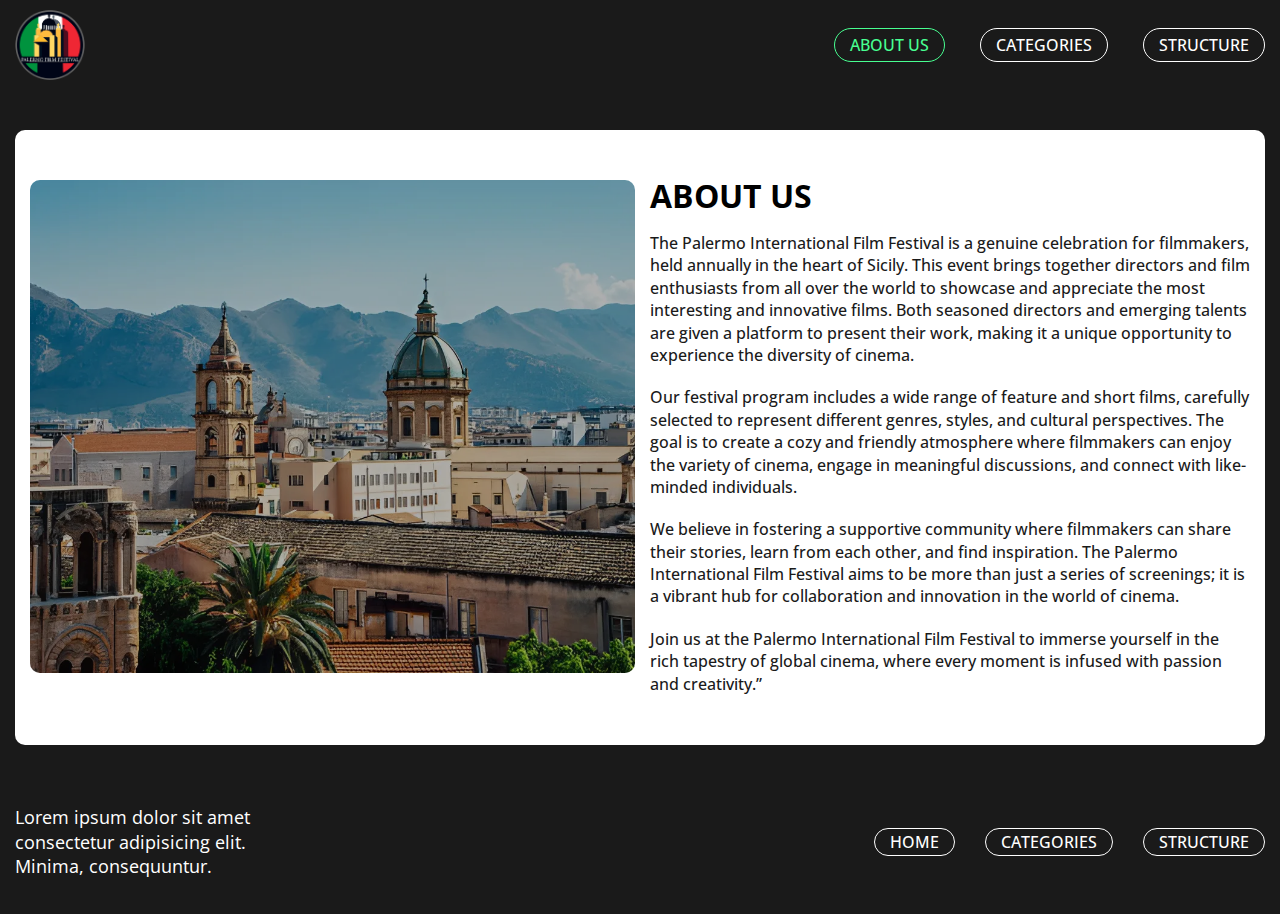
<file: index.html>
<!DOCTYPE html>
<html lang="en">
<head>
  <meta charset="UTF-8">
  <meta name="viewport" content="width=device-width, initial-scale=1.0">
  <link rel="stylesheet" href="assets/css/reset.css">
  <link rel="stylesheet" href="assets/css/index.css">
  <title>Document</title>
</head>
<body>
  <div class="wrapper">
    <header class="header">
      <div class="header__inner">
        <div class="header__container container">
          <a class="header__logo" href="index.html">
            <img src="assets/images/logo.png" width="70" height="70" alt="Logo Palermo Film Festival">
          </a>
          <button class="header__burger" aria-label="burger">
            <span></span>
          </button>
          <nav class="header__nav">
            <ul class="header__list">
              <li class="header__item">
                <a class="header__link header__link--active" href="index.html">About us</a>
              </li>
              <li class="header__item">
                <a class="header__link" href="categories.html">Categories</a>
              </li>
              <li class="header__item">
                <a class="header__link" href="#">Structure</a>
              </li>
            </ul>
          </nav>
        </div>
      </div>
    </header>
    <main>
      <section class="about">
        <div class="about__inner">
          <div class="about__container container">
            <div class="about__body">
              <div class="about__img">
                <!-- <img src="assets/images/about-img.jpeg" width="612" height="408" alt=""> -->
              </div>
              <div class="about__info">
                <h2 class="about__title">About us</h2>
                <p class="about__description">The Palermo International Film Festival is a genuine celebration for filmmakers, held annually in the heart of Sicily. This event brings together directors and film enthusiasts from all over the world to showcase and appreciate the most interesting and innovative films. Both seasoned directors and emerging talents are given a platform to present their work, making it a unique opportunity to experience the diversity of cinema.</p>
                <p class="about__description">Our festival program includes a wide range of feature and short films, carefully selected to represent different genres, styles, and cultural perspectives. The goal is to create a cozy and friendly atmosphere where filmmakers can enjoy the variety of cinema, engage in meaningful discussions, and connect with like-minded individuals.</p>
                <p class="about__description">We believe in fostering a supportive community where filmmakers can share their stories, learn from each other, and find inspiration. The Palermo International Film Festival aims to be more than just a series of screenings; it is a vibrant hub for collaboration and innovation in the world of cinema.</p>
                <p class="about__description">Join us at the Palermo International Film Festival to immerse yourself in the rich tapestry of global cinema, where every moment is infused with passion and creativity.”</p>
              </div>
            </div>
          </div>
        </div>
      </section>
    </main>
   <footer class="footer">
     <div class="footer__container container">
        <div class="footer__inner">
          <p class="footer__description">
            Lorem ipsum dolor sit amet consectetur adipisicing elit. Minima, consequuntur.
          </p>
          <nav class="footer__nav">
            <ul class="footer__list">
              <li class="footer__item">
                <a class="footer__link" href="#">Home</a>
              </li>
              <li class="footer__item">
                <a class="footer__link" href="#">Categories</a>
              </li>
              <li class="footer__item">
                <a class="footer__link" href="#">Structure</a>
              </li>
            </ul>
          </nav>
        </div>
     </div>
   </footer>
  </div>
  <script src="assets/js/main.js"></script>
</body>
</html>
</file>
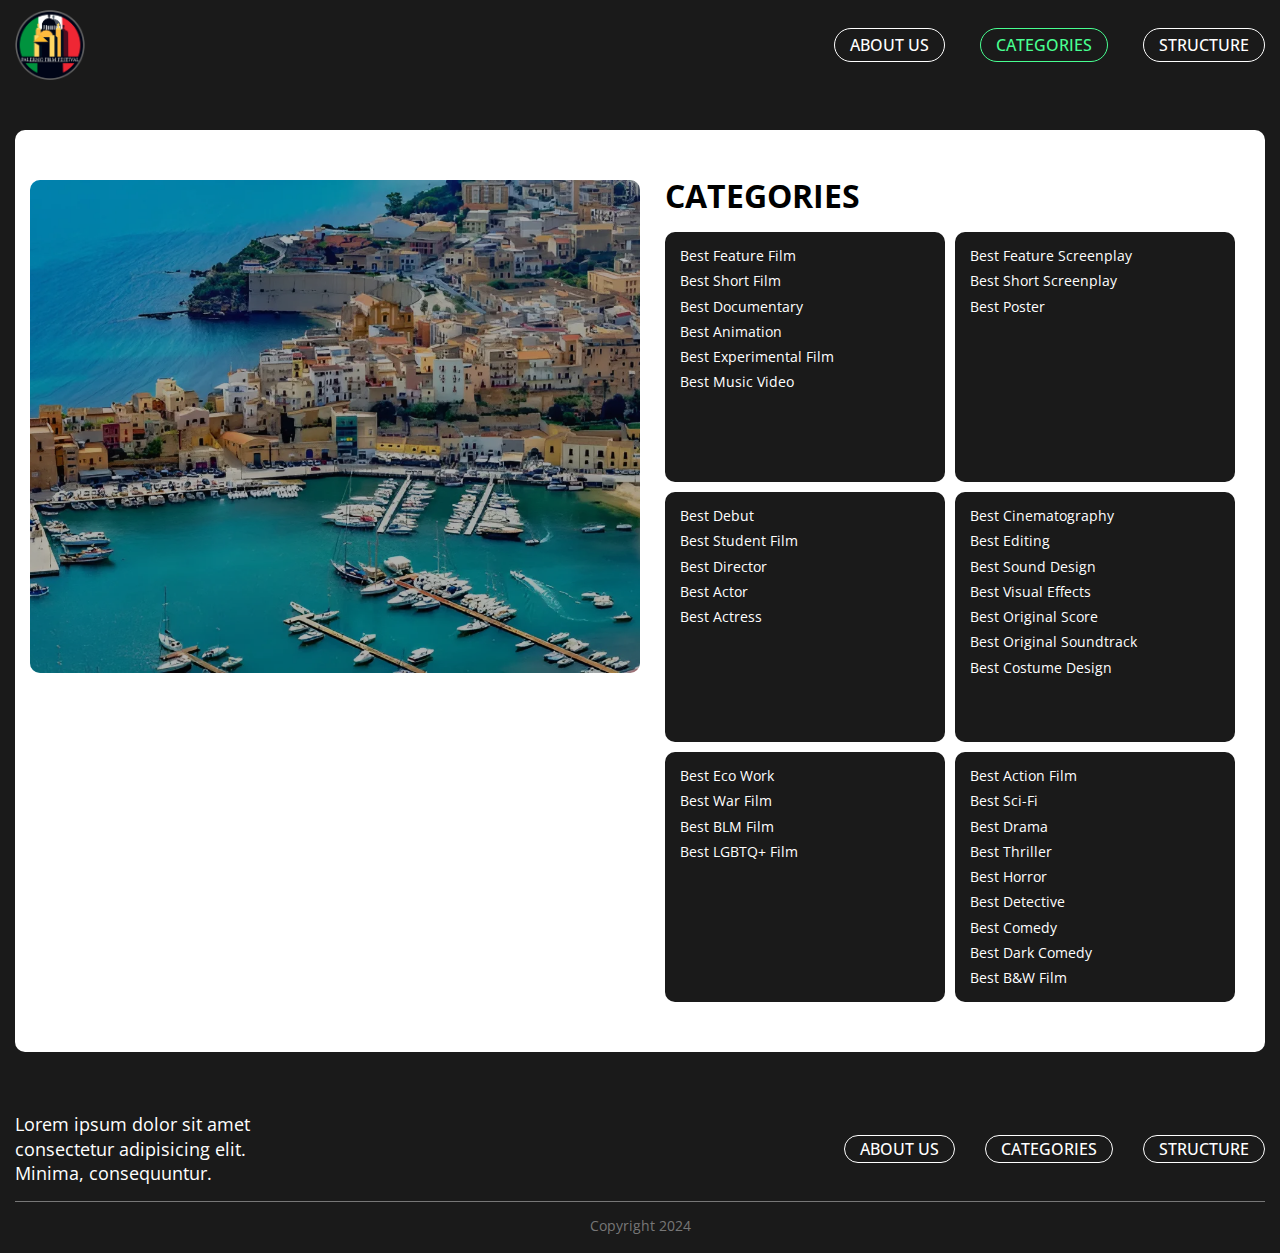
<file: categories.html>
<!DOCTYPE html>
<html lang="en">
<head>
  <meta charset="UTF-8">
  <meta name="viewport" content="width=device-width, initial-scale=1.0">
  <link rel="stylesheet" href="assets/css/categories.css">
  <title>Document</title>
</head>
<body>
  <div class="wrapper">
    <header class="header">
      <div class="header__inner">
        <div class="header__container container">
          <a class="header__logo" href="index.html">
            <img src="assets/images/logo.png" width="70" height="70" alt="Logo Palermo Film Festival">
          </a>
          <button class="header__burger" aria-label="burger">
            <span></span>
          </button>
          <nav class="header__nav">
            <ul class="header__list">
              <li class="header__item">
                <a class="header__link" href="index.html">About us</a>
              </li>
              <li class="header__item">
                <a class="header__link header__link--active" href="categories.html">Categories</a>
              </li>
              <li class="header__item">
                <a class="header__link" href="structure.html">Structure</a>
              </li>
            </ul>
          </nav>
        </div>
      </div>
    </header>
    <main>
      <section class="categories">
        <div class="categories__inner">
          <div class="categories__container container">
            <div class="categories__body">
              <div class="categories__img"></div>
              <div class="categories__info">
                <h2 class="categories__title">Categories</h2>
                <div class="categories__grid">
                  <ul class="categories__list">
                    <li class="categories__item">Best Feature Film</li>
                    <li class="categories__item">Best Short Film</li>
                    <li class="categories__item">Best Documentary</li>
                    <li class="categories__item">Best Animation</li>
                    <li class="categories__item">Best Experimental Film</li>
                    <li class="categories__item">Best Music Video</li>
                 </ul>             
                 <ul class="categories__list">
                    <li class="categories__item">Best Feature Screenplay</li>
                    <li class="categories__item">Best Short Screenplay</li>
                    <li class="categories__item">Best Poster</li>
                 </ul>         
                 <ul class="categories__list">
                    <li class="categories__item">Best Debut</li>
                    <li class="categories__item">Best Student Film</li>
                    <li class="categories__item">Best Director</li>
                    <li class="categories__item">Best Actor</li>
                    <li class="categories__item">Best Actress</li>
                 </ul>           
                 <ul class="categories__list">
                    <li class="categories__item">Best Cinematography</li>
                    <li class="categories__item">Best Editing</li>
                    <li class="categories__item">Best Sound Design</li>
                    <li class="categories__item">Best Visual Effects</li>
                    <li class="categories__item">Best Original Score</li>
                    <li class="categories__item">Best Original Soundtrack</li>
                    <li class="categories__item">Best Costume Design</li>
                 </ul>             
                 <ul class="categories__list">
                    <li class="categories__item">Best Eco Work</li>
                    <li class="categories__item">Best War Film</li>
                    <li class="categories__item">Best BLM Film</li>
                    <li class="categories__item">Best LGBTQ+ Film</li>
                 </ul>         
                 <ul class="categories__list">
                    <li class="categories__item">Best Action Film</li>
                    <li class="categories__item">Best Sci-Fi</li>
                    <li class="categories__item">Best Drama</li>
                    <li class="categories__item">Best Thriller</li>
                    <li class="categories__item">Best Horror</li>
                    <li class="categories__item">Best Detective</li>
                    <li class="categories__item">Best Comedy</li>
                    <li class="categories__item">Best Dark Comedy</li>
                    <li class="categories__item">Best B&W Film</li>
                 </ul> 
                </div>      
              </div>
            </div>
          </div>
        </div>
      </section>
    </main>
   <footer class="footer">
     <div class="footer__container container">
        <div class="footer__inner">
          <p class="footer__description">
            Lorem ipsum dolor sit amet consectetur adipisicing elit. Minima, consequuntur.
          </p>
          <nav class="footer__nav">
            <ul class="footer__list">
              <li class="footer__item">
                <a class="footer__link" href="index.html">About us</a>
              </li>
              <li class="footer__item">
                <a class="footer__link" href="categories.html">Categories</a>
              </li>
              <li class="footer__item">
                <a class="footer__link" href="structure.html">Structure</a>
              </li>
            </ul>
          </nav>
        </div>
        <div class="footer__bottom">
          <a class="footer__copyright" href="#">Copyright 2024</a>
        </div>
     </div>
   </footer>
  </div>
  <script src="assets/js/main.js"></script>
</body>
</html>
</file>
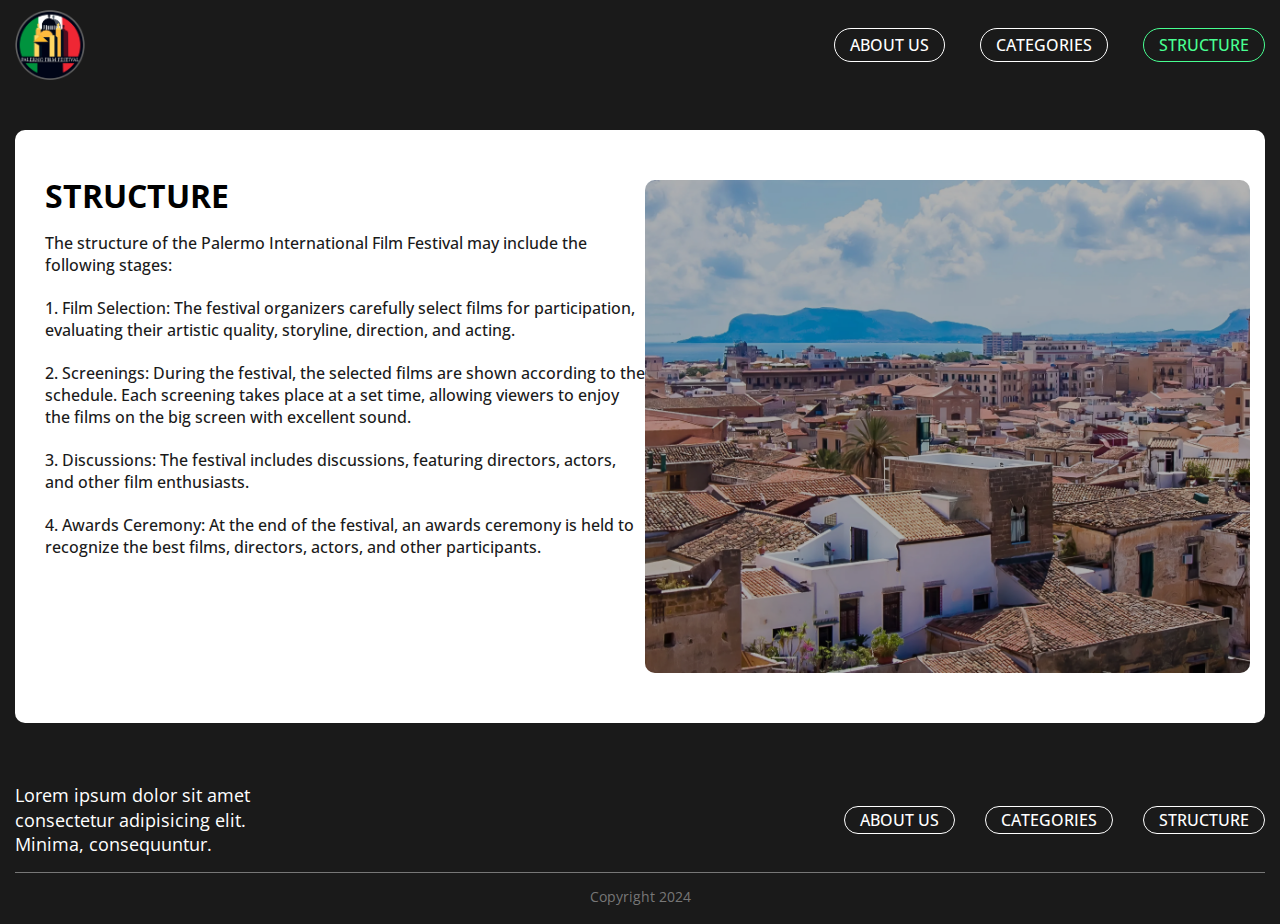
<file: structure.html>
<!DOCTYPE html>
<html lang="en">
<head>
  <meta charset="UTF-8">
  <meta name="viewport" content="width=device-width, initial-scale=1.0">
  <link rel="stylesheet" href="assets/css/structure.css">
  <title>Document</title>
</head>
<body>
  <div class="wrapper">
    <header class="header">
      <div class="header__inner">
        <div class="header__container container">
          <a class="header__logo" href="index.html">
            <img src="assets/images/logo.png" width="70" height="70" alt="Logo Palermo Film Festival">
          </a>
          <button class="header__burger" aria-label="burger">
            <span></span>
          </button>
          <nav class="header__nav">
            <ul class="header__list">
              <li class="header__item">
                <a class="header__link" href="index.html">About us</a>
              </li>
              <li class="header__item">
                <a class="header__link" href="categories.html">Categories</a>
              </li>
              <li class="header__item">
                <a class="header__link header__link--active" href="structure.html">Structure</a>
              </li>
            </ul>
          </nav>
        </div>
      </div>
    </header>
    <main>
      <section class="structure">
        <div class="structure__inner">
          <div class="structure__container container">
            <div class="structure__body">
              <div class="structure__info">
                <h2 class="structure__title">structure</h2>
                <p class="structure__description">The structure of the Palermo International Film Festival may include the following stages:</p>
                <p class="structure__description">1. Film Selection: The festival organizers carefully select films for participation, evaluating their artistic quality, storyline, direction, and acting.</p>
                <p class="structure__description">2. Screenings: During the festival, the selected films are shown according to the schedule. Each screening takes place at a set time, allowing viewers to enjoy the films on the big screen with excellent sound.</p>
                <p class="structure__description">3. Discussions: The festival includes discussions, featuring directors, actors, and other film enthusiasts.</p>
                <p class="structure__description">4. Awards Ceremony: At the end of the festival, an awards ceremony is held to recognize the best films, directors, actors, and other participants.</p>
              </div>
              <div class="structure__img">
                <!-- <img src="assets/images/about-img.jpeg" width="612" height="408" alt=""> -->
              </div>
            </div>
          </div>
        </div>
      </section>
    </main>
   <footer class="footer">
     <div class="footer__container container">
        <div class="footer__inner">
          <p class="footer__description">
            Lorem ipsum dolor sit amet consectetur adipisicing elit. Minima, consequuntur.
          </p>
          <nav class="footer__nav">
            <ul class="footer__list">
              <li class="footer__item">
                <a class="footer__link" href="index.html">About us</a>
              </li>
              <li class="footer__item">
                <a class="footer__link" href="categories.html">Categories</a>
              </li>
              <li class="footer__item">
                <a class="footer__link" href="structure.html">Structure</a>
              </li>
            </ul>
          </nav>
        </div>
        <div class="footer__bottom">
          <a class="footer__copyright" href="#">Copyright 2024</a>
        </div>
     </div>
   </footer>
  </div>
  <script src="assets/js/main.js"></script>
</body>
</html>
</file>
<file: assets/css/index.css>
@import"https://fonts.googleapis.com/css2?family=Open+Sans:ital,wght@0,300..800;1,300..800&display=swap";:root{--dark-col: #1a1a1a;--white-col: #fff;--green-col: #48ff91;--grey-col: #777;--overlay-col: rgba(0, 0, 0, 0.846);--overlay-img: rgba(0, 0, 0, 0.3)}*{padding:0;margin:0;border:0}*,*:before,*:after{-webkit-box-sizing:border-box;box-sizing:border-box}:focus,:active{outline:none}a:focus,a:active{outline:none}nav,footer,header,aside{display:block}html,body{height:100%;width:100%;font-size:100%;line-height:1;-ms-text-size-adjust:100%;-moz-text-size-adjust:100%;-webkit-text-size-adjust:100%}input,button,textarea{font-family:inherit}input::-ms-clear{display:none}button{cursor:pointer}button::-moz-focus-inner{padding:0;border:0}a,a:visited{text-decoration:none}a:hover{text-decoration:none}ul li{list-style:none}img{vertical-align:top}h1,h2,h3,h4,h5,h6{font-size:inherit;font-weight:inherit}a{color:inherit}::-webkit-scrollbar{width:4px;height:4px}::-webkit-scrollbar-thumb{background-color:var(--green-col);border-radius:20px}::-webkit-scrollbar-track{background-color:var(--white-col)}body{font-family:"Open Sans",sans-serif;background:var(--dark-col);font-size:16px}.wrapper{min-height:100%;width:100%;overflow:hidden}.container{max-width:1330px;margin:0 auto;padding:0 15px;height:100%}body.no-scroll{overflow:hidden}.header__burger{cursor:pointer;padding:12px 0;display:none;background:rgba(0,0,0,0);z-index:10}.header__burger span{position:relative;display:block;width:20px;height:2px;-webkit-transition:all .3s ease;transition:all .3s ease;background:var(--white-col);border-radius:30px;display:-webkit-box;display:-ms-flexbox;display:flex;-webkit-box-pack:end;-ms-flex-pack:end;justify-content:end;cursor:pointer}.header__burger span:before,.header__burger span:after{position:absolute;background:rgba(0,0,0,0);content:"";width:25px;height:2px;-webkit-transition:all .3s ease;transition:all .3s ease;background:var(--white-col);border-radius:30px;cursor:pointer}.header__burger span:before{top:-8px}.header__burger span:after{top:8px}.header__burger.active span{background:rgba(0,0,0,0)}.header__burger.active span:before{-webkit-transform:rotate(45deg) translate(5px, 6px);-ms-transform:rotate(45deg) translate(5px, 6px);transform:rotate(45deg) translate(5px, 6px)}.header__burger.active span:after{-webkit-transform:rotate(-45deg) translate(5px, -6px);-ms-transform:rotate(-45deg) translate(5px, -6px);transform:rotate(-45deg) translate(5px, -6px)}.header__inner{background-color:var(--dark-col)}.header__container{padding:10px 15px;display:-webkit-box;display:-ms-flexbox;display:flex;-webkit-box-align:center;-ms-flex-align:center;align-items:center;-webkit-box-pack:justify;-ms-flex-pack:justify;justify-content:space-between}.header__logo{font-size:1.7em;font-weight:700;color:var(--green-col)}.header__list{display:-webkit-box;display:-ms-flexbox;display:flex;gap:35px}.header__link{font-size:1em;font-weight:500;color:var(--white-col);padding:5px 15px;border:1px solid var(--white-col);border-radius:20px;text-transform:uppercase;-webkit-transition:color .3s ease,border .3s ease;transition:color .3s ease,border .3s ease}.header__link:hover{color:var(--green-col);border:1px solid var(--green-col)}.header__link--active{color:var(--green-col);border:1px solid var(--green-col)}@media(max-width: 600px){.header__inner{border-bottom:1px solid var(--white-col)}.header__container{padding:8px 15px}.header__logo img{width:50px;height:50px}.header__burger{display:block}.header__nav{display:none}.header__nav.active{position:fixed;top:0;right:0;z-index:9;width:100%;height:100%;display:-webkit-box;display:-ms-flexbox;display:flex;-webkit-box-pack:center;-ms-flex-pack:center;justify-content:center;-webkit-box-align:center;-ms-flex-align:center;align-items:center;background-color:var(--overlay-col)}.header__list{-webkit-box-orient:vertical;-webkit-box-direction:normal;-ms-flex-direction:column;flex-direction:column;text-align:center;padding:40px}}.about{position:relative;margin:40px 0}.about__inner{height:100%}.about__body{display:-webkit-box;display:-ms-flexbox;display:flex;-webkit-box-pack:justify;-ms-flex-pack:justify;justify-content:space-between;background-color:var(--white-col);border-radius:10px;padding:50px 15px}.about__img{width:50%;min-height:100%;position:relative;border-radius:10px;overflow:hidden;height:493px;background:url("../images/about-img.jpeg") no-repeat;background-size:cover;background-position:center}.about__img::before{content:"";position:absolute;background-color:var(--overlay-img);width:100%;height:100%}.about__img img{border-radius:10px}.about__info{max-width:600px;margin-left:15px;display:-webkit-box;display:-ms-flexbox;display:flex;-webkit-box-orient:vertical;-webkit-box-direction:normal;-ms-flex-direction:column;flex-direction:column;gap:20px}.about__title{font-size:2em;font-weight:700;text-transform:uppercase}.about__description{color:var(--dark-col);font-size:1em;font-weight:500;line-height:1.4}@media(max-width: 1100px){.about{margin:30px 0}.about__body{-webkit-box-orient:vertical;-webkit-box-direction:reverse;-ms-flex-direction:column-reverse;flex-direction:column-reverse;padding:15px;gap:20px}.about__img{width:100%}.about__info{max-width:100%;margin:0}}@media(max-width: 768px){.about__img{height:360px}}@media(max-width: 600px){.about__title{font-size:1.6em}.about__description{font-size:.9em}}.footer{padding:20px 0}.footer__inner{display:-webkit-box;display:-ms-flexbox;display:flex;-webkit-box-pack:justify;-ms-flex-pack:justify;justify-content:space-between;-webkit-box-align:center;-ms-flex-align:center;align-items:center;padding-bottom:15px}.footer__description{max-width:300px;color:var(--white-col);font-size:1.1em;line-height:1.4}.footer__nav{max-width:50%}.footer__list{display:-webkit-box;display:-ms-flexbox;display:flex;-webkit-box-pack:justify;-ms-flex-pack:justify;justify-content:space-between;gap:30px}.footer__link{font-size:1em;font-weight:500;color:var(--white-col);padding:5px 15px;border:1px solid var(--white-col);border-radius:20px;text-transform:uppercase;-webkit-transition:color .3s ease,border .3s ease;transition:color .3s ease,border .3s ease;display:block;white-space:nowrap}.footer__link:hover{color:var(--green-col);border:1px solid var(--green-col)}.footer__bottom{padding-top:15px;text-align:center;border-top:1px solid var(--grey-col)}.footer__copyright{color:var(--grey-col);font-size:.9em}@media(max-width: 900px){.footer__inner{-webkit-box-orient:vertical;-webkit-box-direction:normal;-ms-flex-direction:column;flex-direction:column;-webkit-box-align:start;-ms-flex-align:start;align-items:start;gap:35px;padding-bottom:30px}.footer__list{gap:20px}}@media(max-width: 768px){.footer__description{font-size:1em}}@media(max-width: 450px){.footer__list{-ms-flex-wrap:wrap;flex-wrap:wrap}}
</file>
<file: assets/css/categories.css>
@import"https://fonts.googleapis.com/css2?family=Open+Sans:ital,wght@0,300..800;1,300..800&display=swap";:root{--dark-col: #1a1a1a;--white-col: #fff;--green-col: #48ff91;--grey-col: #777;--overlay-col: rgba(0, 0, 0, 0.846);--overlay-img: rgba(0, 0, 0, 0.3)}*{padding:0;margin:0;border:0}*,*:before,*:after{-webkit-box-sizing:border-box;box-sizing:border-box}:focus,:active{outline:none}a:focus,a:active{outline:none}nav,footer,header,aside{display:block}html,body{height:100%;width:100%;font-size:100%;line-height:1;-ms-text-size-adjust:100%;-moz-text-size-adjust:100%;-webkit-text-size-adjust:100%}input,button,textarea{font-family:inherit}input::-ms-clear{display:none}button{cursor:pointer}button::-moz-focus-inner{padding:0;border:0}a,a:visited{text-decoration:none}a:hover{text-decoration:none}ul li{list-style:none}img{vertical-align:top}h1,h2,h3,h4,h5,h6{font-size:inherit;font-weight:inherit}a{color:inherit}::-webkit-scrollbar{width:4px;height:4px}::-webkit-scrollbar-thumb{background-color:var(--green-col);border-radius:20px}::-webkit-scrollbar-track{background-color:var(--white-col)}body{font-family:"Open Sans",sans-serif;background:var(--dark-col);font-size:16px}.wrapper{min-height:100%;width:100%;overflow:hidden}.container{max-width:1330px;margin:0 auto;padding:0 15px;height:100%}body.no-scroll{overflow:hidden}.header__burger{cursor:pointer;padding:12px 0;display:none;background:rgba(0,0,0,0);z-index:10}.header__burger span{position:relative;display:block;width:20px;height:2px;-webkit-transition:all .3s ease;transition:all .3s ease;background:var(--white-col);border-radius:30px;display:-webkit-box;display:-ms-flexbox;display:flex;-webkit-box-pack:end;-ms-flex-pack:end;justify-content:end;cursor:pointer}.header__burger span:before,.header__burger span:after{position:absolute;background:rgba(0,0,0,0);content:"";width:25px;height:2px;-webkit-transition:all .3s ease;transition:all .3s ease;background:var(--white-col);border-radius:30px;cursor:pointer}.header__burger span:before{top:-8px}.header__burger span:after{top:8px}.header__burger.active span{background:rgba(0,0,0,0)}.header__burger.active span:before{-webkit-transform:rotate(45deg) translate(5px, 6px);-ms-transform:rotate(45deg) translate(5px, 6px);transform:rotate(45deg) translate(5px, 6px)}.header__burger.active span:after{-webkit-transform:rotate(-45deg) translate(5px, -6px);-ms-transform:rotate(-45deg) translate(5px, -6px);transform:rotate(-45deg) translate(5px, -6px)}.header__inner{background-color:var(--dark-col)}.header__container{padding:10px 15px;display:-webkit-box;display:-ms-flexbox;display:flex;-webkit-box-align:center;-ms-flex-align:center;align-items:center;-webkit-box-pack:justify;-ms-flex-pack:justify;justify-content:space-between}.header__logo{font-size:1.7em;font-weight:700;color:var(--green-col)}.header__list{display:-webkit-box;display:-ms-flexbox;display:flex;gap:35px}.header__link{font-size:1em;font-weight:500;color:var(--white-col);padding:5px 15px;border:1px solid var(--white-col);border-radius:20px;text-transform:uppercase;-webkit-transition:color .3s ease,border .3s ease;transition:color .3s ease,border .3s ease}.header__link:hover{color:var(--green-col);border:1px solid var(--green-col)}.header__link--active{color:var(--green-col);border:1px solid var(--green-col)}@media(max-width: 600px){.header__inner{border-bottom:1px solid var(--white-col)}.header__container{padding:8px 15px}.header__logo img{width:50px;height:50px}.header__burger{display:block}.header__nav{display:none}.header__nav.active{position:fixed;top:0;right:0;z-index:9;width:100%;height:100%;display:-webkit-box;display:-ms-flexbox;display:flex;-webkit-box-pack:center;-ms-flex-pack:center;justify-content:center;-webkit-box-align:center;-ms-flex-align:center;align-items:center;background-color:var(--overlay-col)}.header__list{-webkit-box-orient:vertical;-webkit-box-direction:normal;-ms-flex-direction:column;flex-direction:column;text-align:center;padding:40px}}.categories{position:relative;margin:40px 0}.categories__inner{height:100%}.categories__body{display:-webkit-box;display:-ms-flexbox;display:flex;-webkit-box-pack:justify;-ms-flex-pack:justify;justify-content:space-between;background-color:var(--white-col);border-radius:10px;padding:50px 15px}.categories__img{width:50%;min-height:100%;position:relative;border-radius:10px;overflow:hidden;height:493px;background:url("../images/categories-img.jpeg") no-repeat;background-size:cover;background-position:center}.categories__img::before{content:"";position:absolute;background-color:var(--overlay-img);width:100%;height:100%}.categories__img img{border-radius:10px}.categories__info{max-width:600px;margin:0 15px;display:-webkit-box;display:-ms-flexbox;display:flex;-webkit-box-orient:vertical;-webkit-box-direction:normal;-ms-flex-direction:column;flex-direction:column;gap:20px}.categories__title{font-size:2em;font-weight:700;text-transform:uppercase}.categories__grid{display:grid;grid-template-columns:repeat(2, 280px);grid-template-rows:repeat(3, 250px);gap:10px}.categories__list{background-color:var(--dark-col);display:-webkit-box;display:-ms-flexbox;display:flex;-webkit-box-orient:vertical;-webkit-box-direction:normal;-ms-flex-direction:column;flex-direction:column;gap:8px;padding:15px;border-radius:10px}.categories__item{color:var(--white-col);font-size:.9em;line-height:1.2}@media(max-width: 1100px){.categories{margin:30px 0}.categories__body{-webkit-box-orient:vertical;-webkit-box-direction:reverse;-ms-flex-direction:column-reverse;flex-direction:column-reverse;padding:15px;gap:20px}.categories__img{width:100%}.categories__info{max-width:100%;margin:0}.categories__grid{grid-template-columns:repeat(3, 1fr);grid-template-rows:repeat(2, 250px)}}@media(max-width: 768px){.categories__img{height:360px}}@media(max-width: 600px){.categories__title{font-size:1.6em}.categories__grid{grid-template-columns:repeat(2, 1fr);grid-template-rows:repeat(3, 280px)}}@media(max-width: 400px){.categories__grid{grid-template-columns:repeat(1, 1fr);grid-template-rows:repeat(6, auto)}}.footer{padding:20px 0}.footer__inner{display:-webkit-box;display:-ms-flexbox;display:flex;-webkit-box-pack:justify;-ms-flex-pack:justify;justify-content:space-between;-webkit-box-align:center;-ms-flex-align:center;align-items:center;padding-bottom:15px}.footer__description{max-width:300px;color:var(--white-col);font-size:1.1em;line-height:1.4}.footer__nav{max-width:50%}.footer__list{display:-webkit-box;display:-ms-flexbox;display:flex;-webkit-box-pack:justify;-ms-flex-pack:justify;justify-content:space-between;gap:30px}.footer__link{font-size:1em;font-weight:500;color:var(--white-col);padding:5px 15px;border:1px solid var(--white-col);border-radius:20px;text-transform:uppercase;-webkit-transition:color .3s ease,border .3s ease;transition:color .3s ease,border .3s ease;display:block;white-space:nowrap}.footer__link:hover{color:var(--green-col);border:1px solid var(--green-col)}.footer__bottom{padding-top:15px;text-align:center;border-top:1px solid var(--grey-col)}.footer__copyright{color:var(--grey-col);font-size:.9em}@media(max-width: 900px){.footer__inner{-webkit-box-orient:vertical;-webkit-box-direction:normal;-ms-flex-direction:column;flex-direction:column;-webkit-box-align:start;-ms-flex-align:start;align-items:start;gap:35px;padding-bottom:30px}.footer__list{gap:20px}}@media(max-width: 768px){.footer__description{font-size:1em}}@media(max-width: 450px){.footer__list{-ms-flex-wrap:wrap;flex-wrap:wrap}}
</file>
<file: assets/css/structure.css>
@import"https://fonts.googleapis.com/css2?family=Open+Sans:ital,wght@0,300..800;1,300..800&display=swap";:root{--dark-col: #1a1a1a;--white-col: #fff;--green-col: #48ff91;--grey-col: #777;--overlay-col: rgba(0, 0, 0, 0.846);--overlay-img: rgba(0, 0, 0, 0.3)}*{padding:0;margin:0;border:0}*,*:before,*:after{-webkit-box-sizing:border-box;box-sizing:border-box}:focus,:active{outline:none}a:focus,a:active{outline:none}nav,footer,header,aside{display:block}html,body{height:100%;width:100%;font-size:100%;line-height:1;-ms-text-size-adjust:100%;-moz-text-size-adjust:100%;-webkit-text-size-adjust:100%}input,button,textarea{font-family:inherit}input::-ms-clear{display:none}button{cursor:pointer}button::-moz-focus-inner{padding:0;border:0}a,a:visited{text-decoration:none}a:hover{text-decoration:none}ul li{list-style:none}img{vertical-align:top}h1,h2,h3,h4,h5,h6{font-size:inherit;font-weight:inherit}a{color:inherit}::-webkit-scrollbar{width:4px;height:4px}::-webkit-scrollbar-thumb{background-color:var(--green-col);border-radius:20px}::-webkit-scrollbar-track{background-color:var(--white-col)}body{font-family:"Open Sans",sans-serif;background:var(--dark-col);font-size:16px}.wrapper{min-height:100%;width:100%;overflow:hidden}.container{max-width:1330px;margin:0 auto;padding:0 15px;height:100%}body.no-scroll{overflow:hidden}.header__burger{cursor:pointer;padding:12px 0;display:none;background:rgba(0,0,0,0);z-index:10}.header__burger span{position:relative;display:block;width:20px;height:2px;-webkit-transition:all .3s ease;transition:all .3s ease;background:var(--white-col);border-radius:30px;display:-webkit-box;display:-ms-flexbox;display:flex;-webkit-box-pack:end;-ms-flex-pack:end;justify-content:end;cursor:pointer}.header__burger span:before,.header__burger span:after{position:absolute;background:rgba(0,0,0,0);content:"";width:25px;height:2px;-webkit-transition:all .3s ease;transition:all .3s ease;background:var(--white-col);border-radius:30px;cursor:pointer}.header__burger span:before{top:-8px}.header__burger span:after{top:8px}.header__burger.active span{background:rgba(0,0,0,0)}.header__burger.active span:before{-webkit-transform:rotate(45deg) translate(5px, 6px);-ms-transform:rotate(45deg) translate(5px, 6px);transform:rotate(45deg) translate(5px, 6px)}.header__burger.active span:after{-webkit-transform:rotate(-45deg) translate(5px, -6px);-ms-transform:rotate(-45deg) translate(5px, -6px);transform:rotate(-45deg) translate(5px, -6px)}.header__inner{background-color:var(--dark-col)}.header__container{padding:10px 15px;display:-webkit-box;display:-ms-flexbox;display:flex;-webkit-box-align:center;-ms-flex-align:center;align-items:center;-webkit-box-pack:justify;-ms-flex-pack:justify;justify-content:space-between}.header__logo{font-size:1.7em;font-weight:700;color:var(--green-col)}.header__list{display:-webkit-box;display:-ms-flexbox;display:flex;gap:35px}.header__link{font-size:1em;font-weight:500;color:var(--white-col);padding:5px 15px;border:1px solid var(--white-col);border-radius:20px;text-transform:uppercase;-webkit-transition:color .3s ease,border .3s ease;transition:color .3s ease,border .3s ease}.header__link:hover{color:var(--green-col);border:1px solid var(--green-col)}.header__link--active{color:var(--green-col);border:1px solid var(--green-col)}@media(max-width: 600px){.header__inner{border-bottom:1px solid var(--white-col)}.header__container{padding:8px 15px}.header__logo img{width:50px;height:50px}.header__burger{display:block}.header__nav{display:none}.header__nav.active{position:fixed;top:0;right:0;z-index:9;width:100%;height:100%;display:-webkit-box;display:-ms-flexbox;display:flex;-webkit-box-pack:center;-ms-flex-pack:center;justify-content:center;-webkit-box-align:center;-ms-flex-align:center;align-items:center;background-color:var(--overlay-col)}.header__list{-webkit-box-orient:vertical;-webkit-box-direction:normal;-ms-flex-direction:column;flex-direction:column;text-align:center;padding:40px}}.structure{position:relative;margin:40px 0}.structure__inner{height:100%}.structure__body{display:-webkit-box;display:-ms-flexbox;display:flex;-webkit-box-pack:justify;-ms-flex-pack:justify;justify-content:space-between;background-color:var(--white-col);border-radius:10px;padding:50px 15px}.structure__img{width:50%;min-height:100%;position:relative;border-radius:10px;overflow:hidden;height:493px;background:url("../images/structure-img.jpeg") no-repeat;background-size:cover;background-position:center}.structure__img::before{content:"";position:absolute;background-color:var(--overlay-img);width:100%;height:100%}.structure__img img{border-radius:10px}.structure__info{max-width:600px;margin-left:15px;display:-webkit-box;display:-ms-flexbox;display:flex;-webkit-box-orient:vertical;-webkit-box-direction:normal;-ms-flex-direction:column;flex-direction:column;gap:20px}.structure__title{font-size:2em;font-weight:700;text-transform:uppercase}.structure__description{color:var(--dark-col);font-size:1em;font-weight:500;line-height:1.4}@media(max-width: 1100px){.structure{margin:30px 0}.structure__body{-webkit-box-orient:vertical;-webkit-box-direction:normal;-ms-flex-direction:column;flex-direction:column;padding:15px;gap:20px}.structure__img{width:100%}.structure__info{max-width:100%;margin:0}}@media(max-width: 768px){.structure__img{height:360px}}@media(max-width: 600px){.structure__title{font-size:1.6em}.structure__description{font-size:.9em}}.footer{padding:20px 0}.footer__inner{display:-webkit-box;display:-ms-flexbox;display:flex;-webkit-box-pack:justify;-ms-flex-pack:justify;justify-content:space-between;-webkit-box-align:center;-ms-flex-align:center;align-items:center;padding-bottom:15px}.footer__description{max-width:300px;color:var(--white-col);font-size:1.1em;line-height:1.4}.footer__nav{max-width:50%}.footer__list{display:-webkit-box;display:-ms-flexbox;display:flex;-webkit-box-pack:justify;-ms-flex-pack:justify;justify-content:space-between;gap:30px}.footer__link{font-size:1em;font-weight:500;color:var(--white-col);padding:5px 15px;border:1px solid var(--white-col);border-radius:20px;text-transform:uppercase;-webkit-transition:color .3s ease,border .3s ease;transition:color .3s ease,border .3s ease;display:block;white-space:nowrap}.footer__link:hover{color:var(--green-col);border:1px solid var(--green-col)}.footer__bottom{padding-top:15px;text-align:center;border-top:1px solid var(--grey-col)}.footer__copyright{color:var(--grey-col);font-size:.9em}@media(max-width: 900px){.footer__inner{-webkit-box-orient:vertical;-webkit-box-direction:normal;-ms-flex-direction:column;flex-direction:column;-webkit-box-align:start;-ms-flex-align:start;align-items:start;gap:35px;padding-bottom:30px}.footer__list{gap:20px}}@media(max-width: 768px){.footer__description{font-size:1em}}@media(max-width: 450px){.footer__list{-ms-flex-wrap:wrap;flex-wrap:wrap}}
</file>
